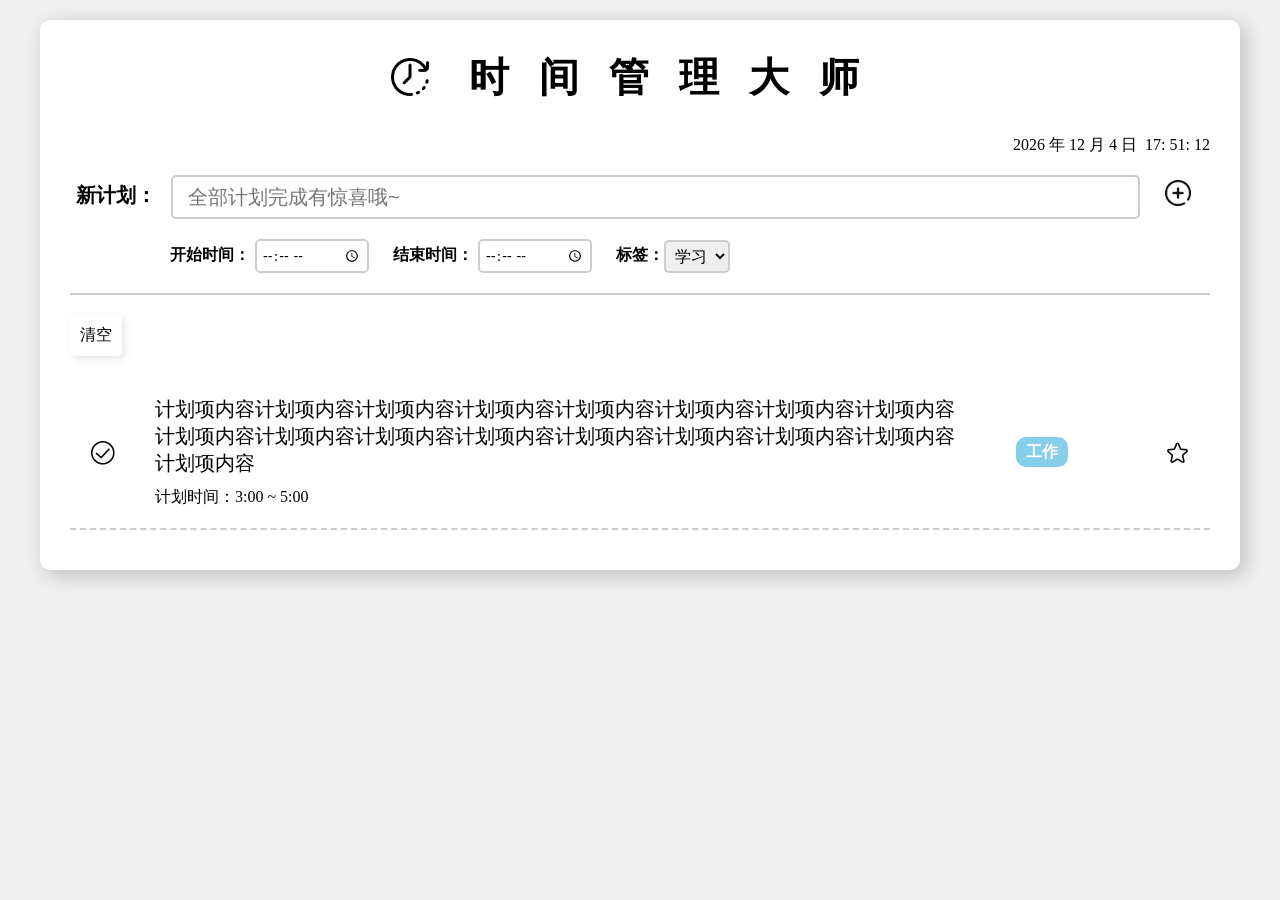
<file: index.html>
<!DOCTYPE html>
<html lang="en">
  <head>
    <meta charset="UTF-8" />
    <meta http-equiv="X-UA-Compatible" content="IE=edge" />
    <meta name="viewport" content="width=device-width, initial-scale=1.0" />
    <link rel="stylesheet" href="./css/base.css" />
    <link rel="stylesheet" href="./css/main.css" />
    <link rel="stylesheet" href="./fonts/iconfont.css" />
    <link rel="stylesheet" href="./css/animate.css" />

    <title>时间管理大师</title>
  </head>
  <body>
    <!-- 主界面面板 -->
    <div class="pannel">
      <div class="cong"><img src="./cong.png" alt="" /></div>
      <!-- 标题和日期显示部分 -->
      <header>
        <h1>时间管理大师</h1>
        <p class="date">日期显示框</p>
      </header>
      <!-- 主体部分，输入框和列表 -->
      <main>
        <!-- 输入框部分 -->
        <div class="info">
          <div>
            <span style="font-weight: 700; margin-left: 6px">新计划：</span>
            <input type="text" placeholder="全部计划完成有惊喜哦~" />
            <i class="add"></i>
          </div>
          <div
            style="font-weight: 700; font-size: 16px; margin: 20px 0 0 100px"
          >
            开始时间：<input type="time" id="start" /> 结束时间：<input
              type="time"
              id="end"
            />
            标签：<select name="tags" id="tag">
              <option value="学习">学习</option>
              <option value="工作">工作</option>
              <option value="娱乐">娱乐</option>
              <option value="生活">生活</option>
              <option value="其它">其它</option>
            </select>
          </div>
        </div>
        <a href="javascript:;" class="clear">清空</a>
        <!-- 计划列表 -->
        <ul class="plans">
          <li class="plan-item">
            <div style="display: flex">
              <!-- 点击完成按钮 -->
              <span class="fin iconfont icon-kongxinduigou"></span>
              <div>
                <p>
                  计划项内容计划项内容计划项内容计划项内容计划项内容计划项内容计划项内容计划项内容计划项内容计划项内容计划项内容计划项内容计划项内容计划项内容计划项内容计划项内容计划项内容
                </p>
                <!-- 计划时间段 -->
                <div class="plan-timeline">计划时间：3:00 ~ 5:00</div>
              </div>
            </div>
            <div class="tag-item" style="background-color: skyblue">工作</div>
            <!-- 删除按钮，移入显示 -->
            <span class="del iconfont icon-icon-cross-empty"></span>
            <!-- 点击收藏按钮 -->
            <span class="fav iconfont icon-shoucang"></span>
          </li>
        </ul>
      </main>
      <span class="myname">姓名：宣正吉</span>
    </div>
    <script src="./js/main.js"></script>
  </body>
</html>
</file>
<file: css/base.css>
/* 去除所有元素的默认边距 */
* {
  margin: 0;
  padding: 0;
}
/* 去除列表项圆点*/
ul li {
  list-style: none;
}
/* 去除链接默认的下划线和颜色 */
a {
  text-decoration: none;
  color: black;
}
/* 去除输入框边框 */
input {
  outline: none;
  /* 行内元素居中对齐 */
  vertical-align: middle;
}
/* 图像大小和父元素一样 */
img {
  height: 100%;
  width: 100%;
}
</file>
<file: css/main.css>
/* 整体背景色灰色 */
body {
  background-color: #efefef;
}
/* 面板，卡片风格，居中的圆角矩形，不设高度，有阴影 */
.pannel {
  position: relative;
  margin: 20px auto;
  padding: 30px;
  width: 1200px;
  border-radius: 10px;
  box-shadow: 5px 5px 20px rgba(0, 0, 0, 0.2);
  box-sizing: border-box;
  font-size: 20px;
  background-color: #fff;
  /* color: #333; */
  transition: height 0.5s;
}
/* 喝彩表情包 */
.pannel .cong {
  position: absolute;
  width: 80px;
  height: 80px;
  opacity: 0;
  transition: opacity 1s;
}
/* 姓名水印 */
.pannel .myname {
  position: absolute;
  top: 50px;
  right: 30px;
  font-size: 30px;
  color: #efefef;
  opacity: 0;
  font-weight: 700;
  transition: opacity 0.5s;
}

.pannel:hover .myname {
  opacity: 1;
}
/* 标题部分，有文字间隔，居中 ----------------------------*/
.pannel header h1 {
  margin-bottom: 20px;
  padding-bottom: 20px;
  text-align: center;
  letter-spacing: 30px;
}
/* 标题之前的LOGO，行内块显示类型 */
.pannel header h1::before {
  position: relative;
  top: 5px;
  display: inline-block;
  margin-right: 40px;
  width: 38px;
  height: 38px;
  content: "";
  background-image: url(../main.png);
  background-size: contain;
  transition: transform 1s;
}
.pannel header h1:hover::before {
  transform: rotate(360deg);
}
/* 日期显示框，显示当前日期，在界面右上角小字标注 */
.date {
  /* 日期可以向上挪动一部分，较为美观 */
  margin-top: -10px;
  float: right;
  font-size: 16px;
}
/* 输入框部分样式 ----------------------------------------*/
.pannel main .info {
  padding-top: 30px;
  padding-bottom: 20px;
  border-bottom: 2px solid #ccc;
}
.pannel main .info input[type="text"] {
  padding-left: 15px;
  margin-left: 10px;
  margin-right: 20px;
  height: 40px;
  width: 950px;
  font-size: 20px;
  border: 2px solid #ccc;
  border-radius: 5px;
  transition: all 0.5s;
}
/* 输入框激活边框加深 */
.pannel main .info input[type="text"]:focus {
  border: 2px solid #999;
}
/* 字体图标-添加 大小 */
.pannel main .info .add {
  display: inline-block;
  margin-bottom: -4px;
  width: 26px;
  height: 26px;
  background-image: url(../add.png);
  background-size: contain;
  cursor: pointer;
  transition: all 0.5s;
}
/* 悬浮添加按钮旋转90°带动画 */
.pannel main .info .add:hover {
  transform: rotate(90deg) scale(1.2);
}
/* 时间段选择部分 -------------------------------------------*/
.pannel main .info input[type="time"] {
  width: 100px;
  margin-left: 5px;
  margin-right: 20px;
  padding: 5px;
  border: 2px solid #ccc;
  border-radius: 5px;
  font-family: system-ui, -apple-system, BlinkMacSystemFont, "Segoe UI", Roboto,
    Oxygen, Ubuntu, Cantarell, "Open Sans", "Helvetica Neue", sans-serif;
}
/* 标签选择---------------------------------------------- */
.pannel main .info #tag {
  padding: 5px;
  font-size: 16px;
  border: 2px solid #ccc;
  border-radius: 5px;
  vertical-align: middle;
}

/* 计划项列表-------------------------------------------- */
.pannel main .plans {
  padding-top: 20px;
}
/* 清空按钮 */
.pannel main .clear {
  position: relative;
  display: inline-block;
  margin-top: 20px;
  padding: 10px;
  /* border: 2px solid #ccc; */
  border-radius: 5px;
  font-size: 16px;
  box-shadow: 3px 3px 10px rgba(0, 0, 0, 0.1);
  transition: all 0.5s;
}

.pannel main .clear:hover {
  top: 1px;
  left: 1px;
  box-shadow: 1px 1px 10px rgba(0, 0, 0, 0.3);
}
/* 计划项样式 */
.pannel main .plans .plan-item {
  display: flex;
  justify-content: space-between;
  align-items: center;
  padding: 20px 20px;
  margin-bottom: 10px;
  border-bottom: 2px dashed #ccc;
  /* background-color: pink; */
  border-radius: 10px 10px 0 0;
  transition: all 0.5s;
}
/* 悬浮阴影强调 */
.pannel main .plans .plan-item:hover {
  border-color: white;
  border-radius: 10px;
  box-shadow: 3px 3px 15px rgba(0, 0, 0, 0.2);
}

.pannel main .plans .plan-item p {
  width: 800px;
  /* 禁止复制内容 */
  user-select: none;
}
.pannel main .plans .plan-item div {
  align-items: center;
}
/* 两个图标的设置 */
.pannel main .plans .plan-item .fin {
  margin-right: 40px;
}
.pannel main .plans .plan-item .iconfont {
  font-size: 25px;
  cursor: pointer;
  /* z-index: 1; */
}
/* 删除按钮 */
.pannel main .plans .plan-item .del {
  position: relative;
  top: 2px;
  margin-right: -50px;
  color: crimson;
  opacity: 0;
  transition: opacity 0.5s;
  cursor: auto;
}

.pannel main .plans .plan-item:hover .del {
  opacity: 1;
  cursor: pointer;
}
/* 计划时间段 */
.pannel main .plans .plan-item .plan-timeline {
  margin-top: 10px;
  font-size: 16px;
}
/* 标签样式 */
.pannel main .plans .plan-item .tag-item {
  height: 20px;
  padding: 5px 10px;
  font-size: 16px;
  background-color: #ccc;
  color: white;
  font-weight: 700;
  border-radius: 10px;
  user-select: none;
}
</file>
<file: fonts/iconfont.css>
@font-face {
  font-family: "iconfont"; /* Project id  */
  src: url('iconfont.ttf?t=1675403937770') format('truetype');
}

.iconfont {
  font-family: "iconfont" !important;
  font-size: 16px;
  font-style: normal;
  -webkit-font-smoothing: antialiased;
  -moz-osx-font-smoothing: grayscale;
}

.icon-jiahao:before {
  content: "\e726";
}

.icon-icon-cross-empty:before {
  content: "\e65c";
}

.icon-kongxinduigou:before {
  content: "\ebe5";
}

.icon-shoucang:before {
  content: "\e8b9";
}

.icon-shoucang1:before {
  content: "\e8c6";
}

.icon-duigou:before {
  content: "\e602";
}
</file>
